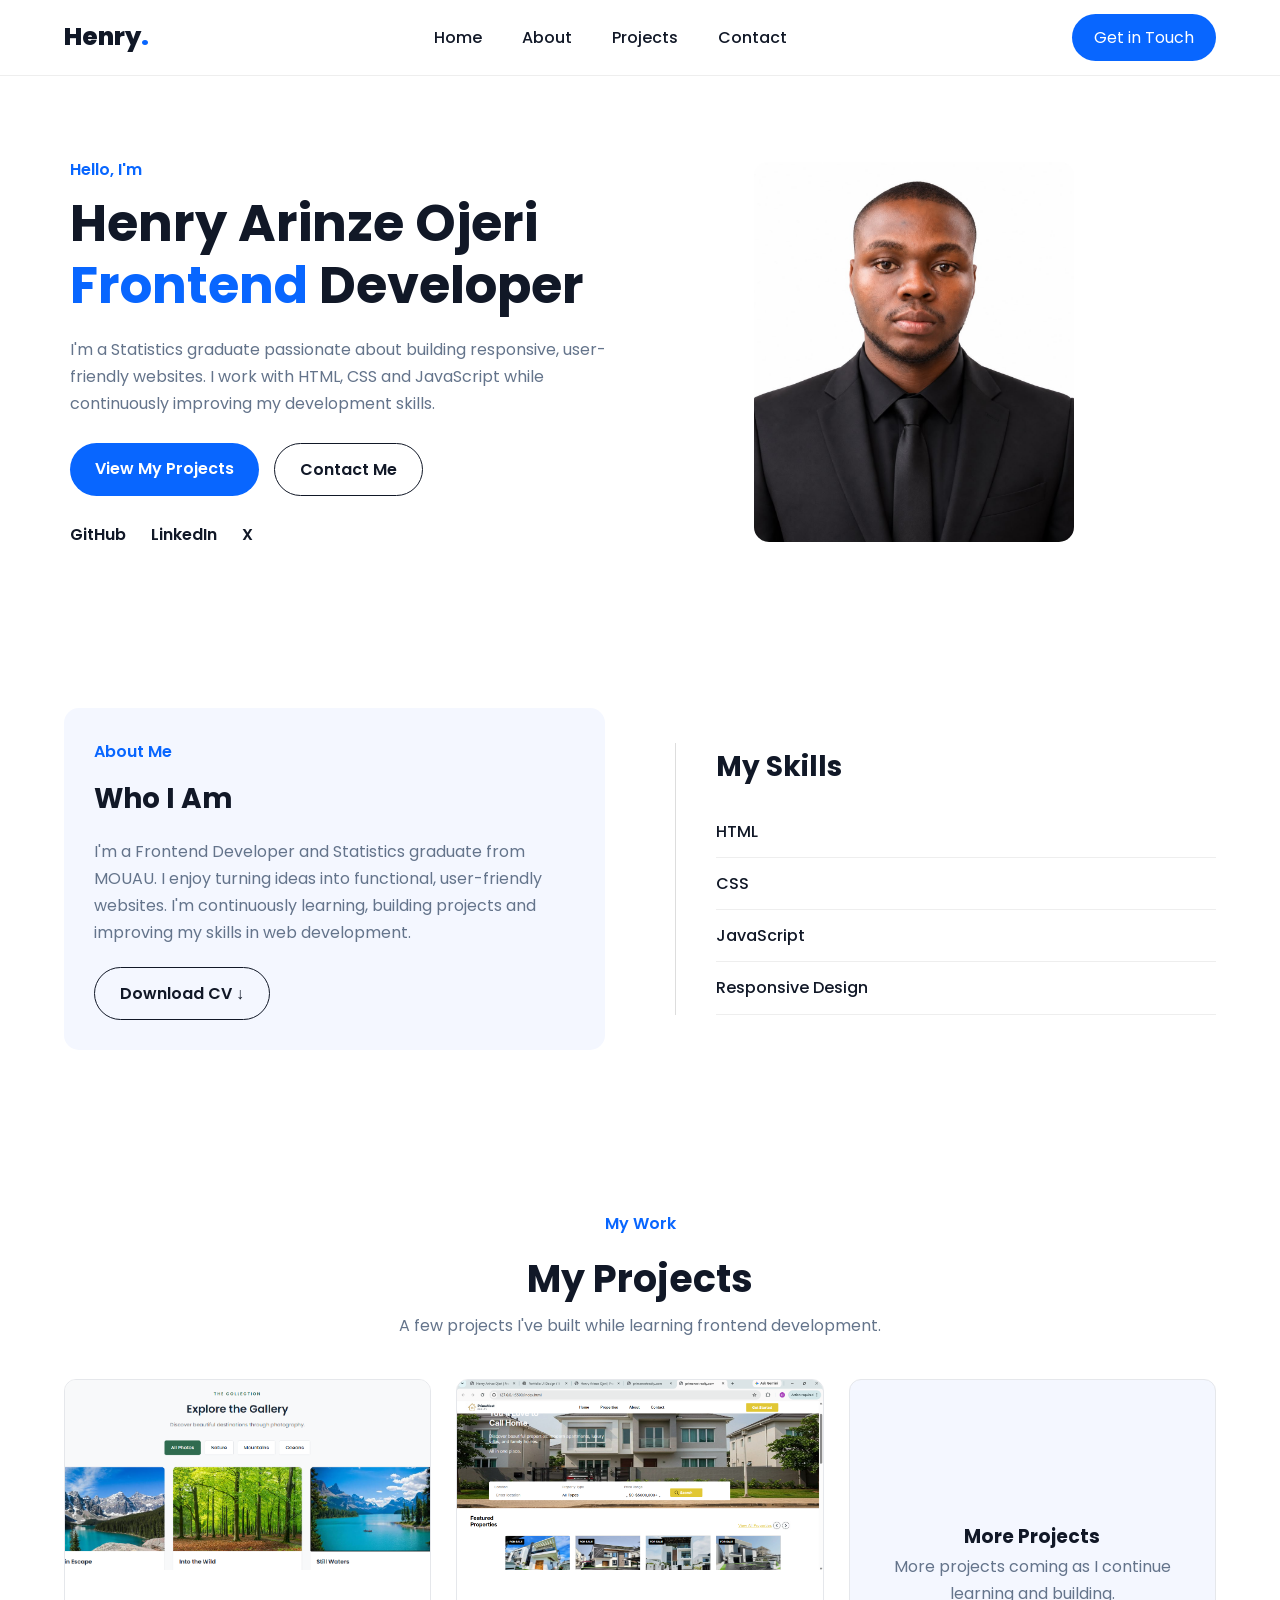
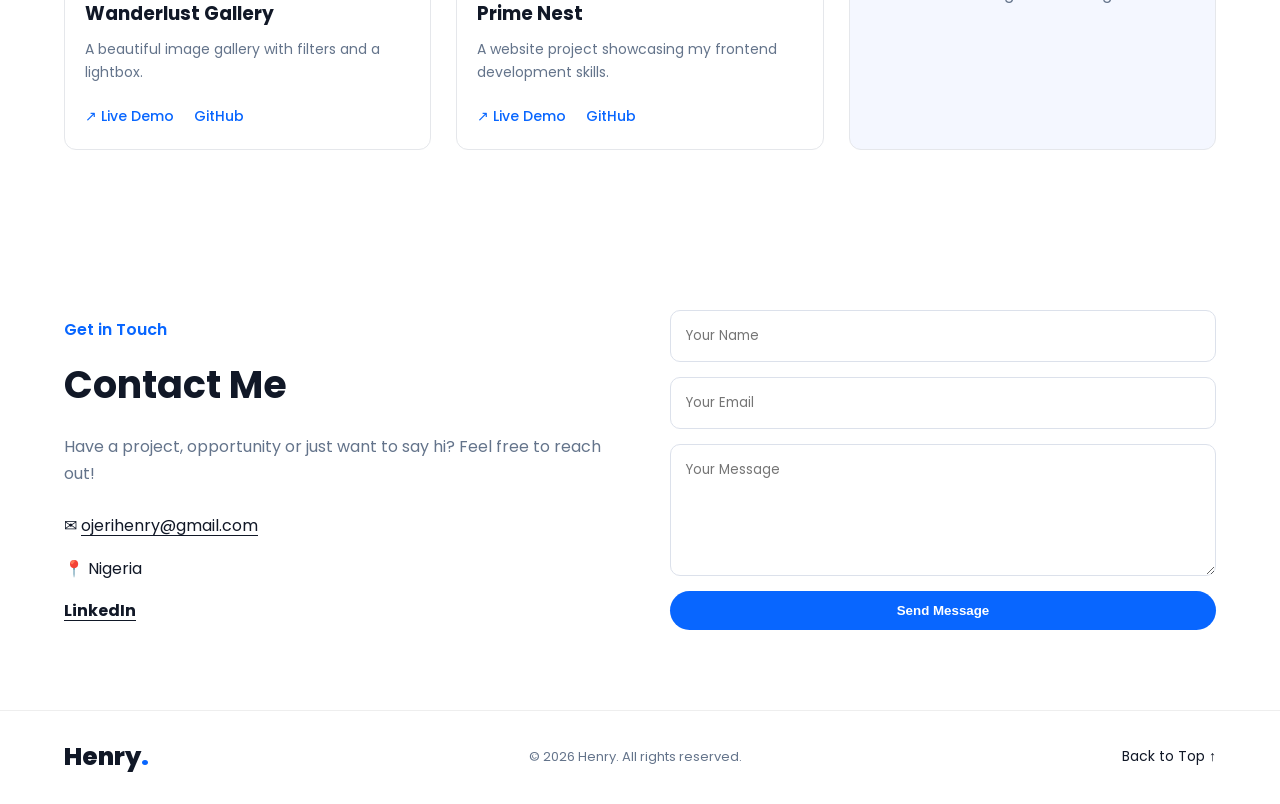
<file: index.html>
<!DOCTYPE html>
<html lang="en">

<head>
    <meta charset="UTF-8">
    <meta name="viewport" content="width=device-width, initial-scale=1.0">

    <title>Henry Arinze Ojeri | Frontend Developer</title>

    <link rel="stylesheet" href="portfolio.css">

    <link rel="preconnect" href="https://fonts.googleapis.com">
    <link rel="preconnect" href="https://fonts.gstatic.com" crossorigin>

    <link href="https://fonts.googleapis.com/css2?family=Poppins:wght@400;500;600;700;800&display=swap" rel="stylesheet">
</head>

<body>

    <header>
        <nav class="navbar container">

            <a href="#" class="logo">Henry<span>.</span></a>

            <ul class="nav-links" id="nav-links">
                <li><a href="#home">Home</a></li>
                <li><a href="#about">About</a></li>
                <li><a href="#projects">Projects</a></li>
                <li><a href="#contact">Contact</a></li>
            </ul>

            <a href="#contact" class="nav-button">Get in Touch</a>

            <button class="menu-toggle" id="menu-toggle" aria-label="Open navigation">
                ☰
            </button>

        </nav>
    </header>


<section class="hero" id="home">

    <div class="hero-content">

        <p class="greeting">Hello, I'm</p>

        <h1>
            Henry Arinze Ojeri
            <br>
            <span>Frontend</span> Developer
        </h1>

        <p class="hero-description">
            I'm a Statistics graduate passionate about building
            responsive, user-friendly websites. I work with HTML,
            CSS and JavaScript while continuously improving my
            development skills.
        </p>

        <div class="hero-buttons">
            <a href="#projects" class="primary-button">
                View My Projects
            </a>

            <a href="#contact" class="secondary-button">
                Contact Me
            </a>
        </div>

        <div class="social-links">

            <a href="https://github.com/henry-ojeri"
               target="_blank"
               rel="noopener noreferrer"
                id="github-link">
              
                GitHub
            </a>

            <a href="https://www.linkedin.com/in/henry-arinze-ojeri-a78084323/"
               target="_blank"
               rel="noopener noreferrer">
                LinkedIn
            </a>

            <a href="https://x.com/henry_on_xxx"
               target="_blank"
               rel="noopener noreferrer">
                X
            </a>

        </div>

    </div>

    <div class="hero-image">

        <img src="images/my-picture.jpg"
             alt="Henry Arinze Ojeri">

    </div>

</section>


    <section class="about container" id="about">

        <div class="about-content">

            <p class="section-label">About Me</p>

            <h2>Who I Am</h2>

            <p>
              I'm a Frontend Developer and Statistics graduate from   MOUAU.
              I enjoy turning ideas into functional, user-friendly websites. 
              I'm continuously learning, building projects and improving my skills in web development.
            </p>

            <a href="cv/Henry_Arinze_Ojeri_CV.pdf" download class="secondary-button">
                Download CV ↓
            </a>

        </div>


        <div class="skills">

            <h2>My Skills</h2>

            <div class="skill-item">
                <span>HTML</span>
            </div>

            <div class="skill-item">
                <span>CSS</span>
            </div>

            <div class="skill-item">
                <span>JavaScript</span>
            </div>

            <div class="skill-item">
                <span>Responsive Design</span>
            </div>

        </div>

    </section>


    <!-- PROJECTS SECTION -->

    <section class="projects container" id="projects">

        <div class="section-heading">

            <p class="section-label">My Work</p>

            <h2>My Projects</h2>

            <p>
                A few projects I've built while learning frontend development.
            </p>

        </div>


        <div class="project-grid">


            <!-- PROJECT ONE -->

            <div class="project-card">

                <img src="images/wanderlust.jpg" alt="Wanderlust Gallery">

                <div class="project-info">

                    <h3>Wanderlust Gallery</h3>

                    <p>
                        A beautiful image gallery with filters
                        and a lightbox.
                    </p>

                    <div class="project-links">

                        <a href="https://codealphaimagegallery-sandy.vercel.app/" target="_blank">↗ Live Demo</a>

                        <a href="https://github.com/henry-ojeri/CodeAlpha_ImageGallery" target="_blank">GitHub</a>

                    </div>

                </div>

            </div>


            <!-- PROJECT TWO -->

            <div class="project-card">

                <img src="images/primenest.jpg" alt="Prime Nest website">

                <div class="project-info">

                    <h3>Prime Nest</h3>

                    <p>
                        A website project showcasing my frontend
                        development skills.
                    </p>

                    <div class="project-links">

                        <a href="https://primenestrealty-omega.vercel.app/" target="_blank">↗ Live Demo</a>

                        <a href="https://github.com/henry-ojeri/PrimeNest_Realty" target="_blank">GitHub</a>

                    </div>

                </div>

            </div>


            <div class="project-card coming-soon">

                <div class="coming-soon-content">

                    <h3>More Projects</h3>

                    <p>
                        More projects coming as I continue learning
                        and building.
                    </p>

                </div>

            </div>


        </div>

    </section>


    <section class="contact container" id="contact">

        <div class="contact-content">

            <p class="section-label">Get in Touch</p>

            <h2>Contact Me</h2>

            <p>
                Have a project, opportunity or just want to say hi?
                Feel free to reach out!
            </p>

            <div class="contact-details">

                <p>
                  ✉ <a href="mailto:ojerihenry@gmail.com">ojerihenry@gmail.com</a>
                </p>

                <p>📍 Nigeria</p>

                <a style="text-decoration: underline;" 
                href="https://www.linkedin.com/in/henry-arinze-ojeri-a78084323/" 
                target="_blank" rel="noopener noreferrer">
                  <strong>LinkedIn</strong>
                </a>

            </div>

        </div>


        <form class="contact-form" id="contact-form">

            <input
                type="text"
                placeholder="Your Name"
                required
            >

            <input
                type="email"
                placeholder="Your Email"
                required
            >

            <textarea
                placeholder="Your Message"
                rows="5"
                required
            ></textarea>

            <button type="submit" class="primary-button">
                Send Message
            </button>

        </form>

    </section>

    <footer>

        <div class="container footer-content">

            <a href="#" class="logo">Henry<span>.</span></a>

            <p>
                © <span id="year"></span> Henry. All rights reserved.
            </p>

            <a href="#home">Back to Top ↑</a>

        </div>

    </footer>


    <script src="script.js"></script>

</body>
</html>
</file>
<file: portfolio.css>
* {
    margin: 0;
    padding: 0;
    box-sizing: border-box;
}

html {
    scroll-behavior: smooth;
}

body {
    font-family: 'Poppins', sans-serif;
    background: #ffffff;
    color: #111827;
    line-height: 1.7;
}

.container {
    width: 90%;
    max-width: 1200px;
    margin: auto;
}

a {
    text-decoration: none;
    color: inherit;
}

section {
    padding: 80px 0;
}

:root {
    --primary: #0866ff;
    --dark: #111827;
    --gray: #64748b;
    --light: #f4f7ff;
}

header {
    border-bottom: 1px solid #eeeeee;
    position: relative;
    z-index: 100;
}

.navbar {
    min-height: 75px;
    display: flex;
    align-items: center;
    justify-content: space-between;
}

.logo {
    font-size: 25px;
    font-weight: 800;
}

.logo span {
    color: var(--primary);
}

.nav-links {
    display: flex;
    list-style: none;
    gap: 40px;
}

.nav-links a {
    font-weight: 500;
    transition: 0.3s;
}

.nav-links a:hover {
    color: var(--primary);
}

.nav-button {
    background: var(--primary);
    color: white;
    padding: 10px 22px;
    border-radius: 30px;
    transition: 0.3s;
}

.nav-button:hover {
    background: #004dcc;
}

.menu-toggle {
    display: none;
    background: none;
    border: none;
    font-size: 25px;
    cursor: pointer;
}

.hero {
    min-height: 430px;
    display: flex;
    align-items: center;
}

.greeting,
.section-label {
    color: var(--primary);
    font-weight: 600;
    margin-bottom: 10px;
}

.hero h1 {
    font-size: clamp(35px, 5vw, 58px);
    line-height: 1.2;
    margin-bottom: 20px;
}

.hero h1 span {
    color: var(--primary);
}

.hero-description {
    max-width: 550px;
    color: var(--gray);
    margin-bottom: 25px;
}

.hero-buttons {
    display: flex;
    gap: 15px;
    flex-wrap: wrap;
}

.primary-button,
.secondary-button {
    display: inline-block;
    padding: 12px 25px;
    border-radius: 30px;
    font-weight: 600;
    transition: 0.3s;
    cursor: pointer;
}

.primary-button {
    background: var(--primary);
    color: white;
    border: none;
}

.primary-button:hover {
    background: #004dcc;
    transform: translateY(-3px);
}

.secondary-button {
    border: 1px solid var(--dark);
}

.secondary-button:hover {
    background: var(--dark);
    color: white;
}

.social-links {
    display: flex;
    gap: 25px;
    margin-top: 25px;
}

.social-links a {
    font-weight: 600;
    transition: 0.3s;
}

.social-links a:hover {
    color: var(--primary);
}

.about {
    display: grid;
    grid-template-columns: 1fr 1fr;
    gap: 70px;
    align-items: center;
}

.about-content {
    background: var(--light);
    padding: 30px;
    border-radius: 15px;
}

.about h2,
.skills h2 {
    font-size: 28px;
    margin-bottom: 15px;
}

.about-content p:not(.section-label) {
    color: var(--gray);
    margin-bottom: 20px;
}

.skills {
    border-left: 1px solid #dddddd;
    padding-left: 40px;
}

.skill-item {
    padding: 12px 0;
    border-bottom: 1px solid #eeeeee;
    font-weight: 500;
}

.section-heading {
    text-align: center;
    margin-bottom: 40px;
}

.section-heading h2 {
    font-size: 38px;
}

.section-heading > p:last-child {
    color: var(--gray);
}

.project-grid {
    display: grid;
    grid-template-columns: repeat(3, 1fr);
    gap: 25px;
}

.project-card {
    border: 1px solid #e5e7eb;
    border-radius: 12px;
    overflow: hidden;
    transition: 0.3s;
}

.project-card:hover {
    transform: translateY(-7px);
    box-shadow: 0 10px 30px rgba(0, 0, 0, 0.07);
}

.project-card img {
    width: 100%;
    height: 190px;
    object-fit: cover;
}

.project-info {
    padding: 20px;
}

.project-info h3 {
    margin-bottom: 8px;
}

.project-info p {
    color: var(--gray);
    font-size: 14px;
    margin-bottom: 20px;
}

.project-links {
    display: flex;
    gap: 20px;
    font-size: 14px;
    color: var(--primary);
    font-weight: 500;
}

.project-links a:hover {
    text-decoration: underline;
}

.coming-soon {
    background: var(--light);
    min-height: 300px;
    display: flex;
    align-items: center;
    justify-content: center;
    padding: 25px;
}

.coming-soon-content {
    text-align: center;
}

.coming-soon-content p {
    color: var(--gray);
}

.contact {
    display: grid;
    grid-template-columns: 1fr 1fr;
    gap: 60px;
    align-items: center;
}

.contact h2 {
    font-size: 38px;
    margin-bottom: 15px;
}

.contact-content > p:not(.section-label) {
    color: var(--gray);
}

.contact-details {
    margin-top: 25px;
}

.contact-details p {
    margin-bottom: 15px;
}

.contact-form {
    display: flex;
    flex-direction: column;
    gap: 15px;
}

.contact-form input,
.contact-form textarea {
    width: 100%;
    padding: 15px;
    border: 1px solid #dce1eb;
    border-radius: 10px;
    font-family: inherit;
    outline: none;
}

.contact-form input:focus,
.contact-form textarea:focus {
    border-color: var(--primary);
}

.contact-form textarea {
    resize: vertical;
}


/* FOOTER */

footer {
    border-top: 1px solid #eeeeee;
    padding: 25px 0;
}

.footer-content {
    display: flex;
    justify-content: space-between;
    align-items: center;
    gap: 20px;
}

.footer-content p {
    font-size: 13px;
    color: var(--gray);
}

.footer-content a:last-child {
    font-size: 14px;
}


/* TABLET */

@media (max-width: 900px) {

    .project-grid {
        grid-template-columns: repeat(2, 1fr);
    }

    .about,
    .contact {
        gap: 35px;
    }

}


/* MOBILE */

@media (max-width: 650px) {

    section {
        padding: 55px 0;
    }

    .nav-links {
        display: none;
        position: absolute;
        top: 75px;
        left: 0;
        width: 100%;
        background: white;
        flex-direction: column;
        padding: 25px 5%;
        gap: 20px;
        box-shadow: 0 8px 15px rgba(0,0,0,0.05);
        z-index: 10;
    }

    .nav-links.active {
        display: flex;
    }

    .nav-button {
        display: none;
    }

    .menu-toggle {
        display: block;
    }

    .hero {
        min-height: 400px;
    }

    .hero h1 {
        font-size: 36px;
    }

    .about,
    .contact {
        grid-template-columns: 1fr;
    }

    .skills {
        border-left: none;
        padding-left: 0;
    }

    .project-grid {
        grid-template-columns: 1fr;
    }

    .section-heading h2 {
        font-size: 30px;
    }

    .footer-content {
        flex-direction: column;
        text-align: center;
    }

}


.hero {
    width: 100%;
    box-sizing: border-box;
    gap: 40px;
}

.hero-content {
    flex: 1 1 55%;
    min-width: 0;
}

.hero-content h1 {
    font-size: clamp(36px, 4vw, 52px);
    line-height: 1.2;
}

.hero-image {
    flex: 0 1 40%;
    min-width: 0;
}

.hero-image img {
    display: block;
    width: 100%;
    max-width: 320px;
    height: 380px;
    object-fit: cover;
    border-radius: 15px;
}

/* MOBILE */

@media (max-width: 768px) {
    .hero {
        flex-direction: column;
        gap: 35px;
    }

    .hero-content {
        width: 100%;
    }

    .hero-content h1 {
        font-size: 38px;
    }

    .hero-image img {
        max-width: 280px;
        height: 330px;
    }
}

/* Align hero content with the navigation */

.hero {
    padding-left: 5.5%;
    padding-right: 5.5%;
    box-sizing: border-box;
}

@media (max-width: 768px) {
    .hero {
        padding-left: 6%;
        padding-right: 6%;
    }
}

.contact-details a {
    text-decoration: underline;
    text-underline-offset: 4px;
}

.contact-details a:hover {
    opacity: 0.7;
}
</file>
